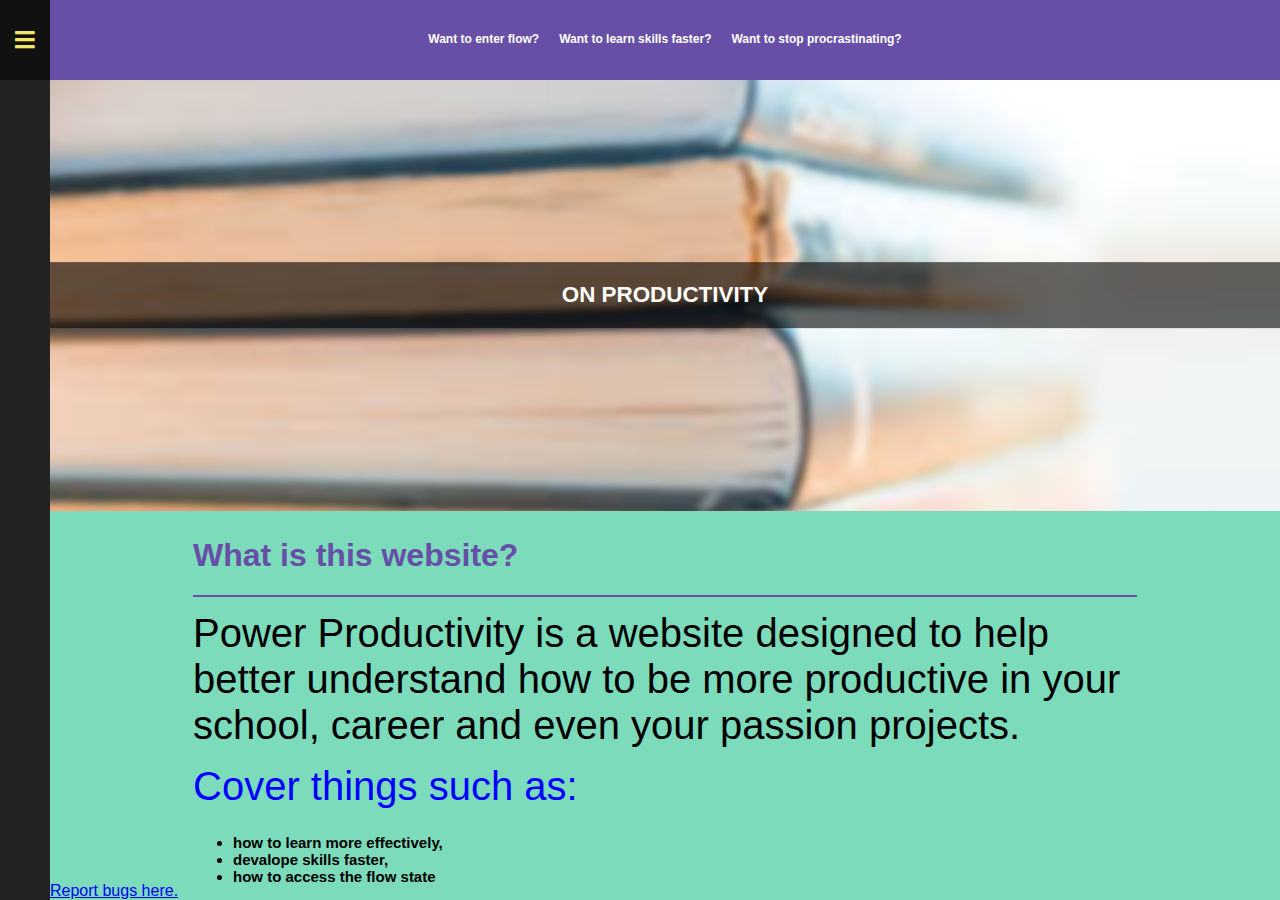
<file: index.html>
<!DOCTYPE html>
<html lang="en-US">
    <head><link rel="stylesheet" href="normalize.css">
        <meta charset="UTF-8">
        <meta name="viewport" content="width=device-width, initial-scale=1.0">
        <link rel="stylesheet" type="text/css" href="index.css">
    </head>
    <body id="home" class="open-left">
        <div id="offcanvas-left" class="hide">
            <!-- Check wether the html links are still speed_read.html-->
            <ul>
                <li><a href="how_to_access_flow.html" >How To Access Flow </a></li>
                <li><a href="stop_procrastinate.html" >How To Stop procrastinating</a></li>
                <li><a href="speed_read.html" > How to learn a skill faster </a></li>
            </ul>
        </div>
        <!-- Check wether the html links are still speed_read.html-->
        <div class="togglebar">
            <!-- adds the class of hide to .offcanvas.left -->
            <div class="toggle" onclick="toggleLeft()">
                <i class="fa fa-bars"></i>
            </div>
        </div>
        <div class="center">
            <header>
                <nav>
                    <ul>
                        <li><a href="how_to_access_flow.html" > Want to enter flow? </a></li>
                        <li><a href="skills_learn.html" > Want to learn skills faster? </a></li>
                        <li><a href="stop_procrastinate.html" > Want to stop procrastinating?</a></li>
                    </ul>
                </nav>
            </header>
            <section>
                <main>
                    <article>
                        <figure class="hero">
                            <img src="images/bookstack.jpg" alt="A pile of nameless books on a pink background"/>
                            <figcaption>
                                <h1>On Productivity</h1>
                            </figcaption>
                        </figure>
                        <h2 style="font-size: 2em">What is this website?</h2>
                        <hr>
                          <p class="this_web" style="color: black;">Power Productivity is a website designed to help better understand how to be more productive in your school, career and even your passion projects.</p>
                          <p>Cover things such as:</p>
                          <ul id="productive_table"><b><li>how to learn more effectively,</li> 
                          <li>devalope skills faster,</li>
                          <li> how to access the flow state</li> 
                          <li>how to stopprocrastinating</li>
                         <li>and more!</li></b></ul>
                          
                          
                              
                        <p id="jocko">"If you stop looking for a short cut 
                            and your discipline and your will you will find freedom" - Jocko Willink</p>
                        <!-- Tables-->
                        <table class="styled">
                                <colgroup>
                                    <col style="background-color: rgb(236, 143, 131)">
                                </colgroup>
                                <colgroup>
                                    <col style="background-color: #2e63f5;" span="2">
                                </colgroup>
                                <thead>
                                    <tr>
                                        <th>Recent Articles</th>
                                        <th>Date published</th>
                                    </tr>
                                </thead>
                                <tbody>
                                    <tr>
                                        <td><a href="how_to_access_flow.html">How to acess flow</a></td>
                                        <td>7,Feburary,2020</td>
                                    </tr> 
                                    <tr>
                                        <td><a href="speed_read.html">How to speed read<a></td>
                                        <td>8,Feburary,2020</td>
                                    </tr>
                                    <tr>
                                        <td><a href="stop_procrastinate">How to stop procrastination</a></td>
                                        <td> 10, Feburary, 2020</td>
                                    </tr>
                                </tbody>
                            </table>
                    </section>
                    <a href="mailto:23angelthind@lannaist.ac.thsubject=The%20subject%20of%20the%20mail">
                        Report bugs here.</a>
                        
                </footer>
            </section>          
        </div>
        <script type="text/javascript" src="index.js"></script>
    </body>
</html>
<!-- Bonus Materials -->  
<!-- Learn html vocab: http://apps.workflower.fi/vocabs/html/en -->
<!-- More info about tables: https://developer.mozilla.org/en-US/docs/Web/HTML/Element/table -->
</file>
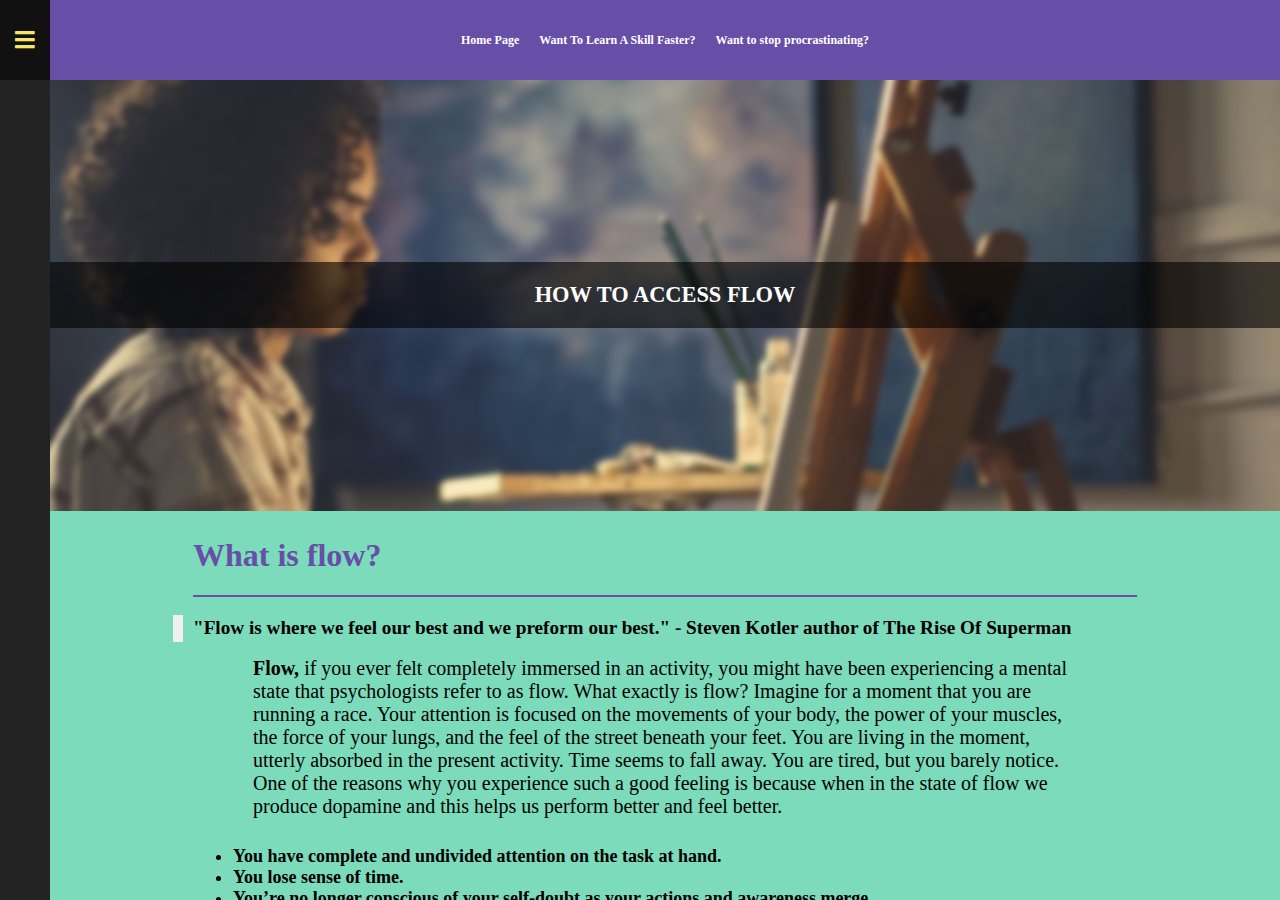
<file: how_to_access_flow.html>
<!DOCTYPE html>
<html lang="en-US">
    <head>
        <meta charset="UTF-8">
        <meta name="viewport" content="width=device-width, initial-scale=1.0">
        <link rel="stylesheet" type="text/css" href="index.css">
        <link rel="stylesheet" type="text/css" href="flow.css">
    </head>
    <body id="home" class="open-left">
        <div id="offcanvas-left" class="hide">
            <ul>
                <li><a href="index.html"> Home </a></li>
                <li><a href="skills_learn.html">Want To Learn A Skill Faster?</a></li>
                <li><a href="stop_procrastinate.html"> How to stop procrastinating</a></li>
            </ul>
        </div>
        <div class="togglebar">
            <!-- adds the class of hide to .offcanvas.left -->
            <div class="toggle" onclick="toggleLeft()">
                <i class="fa fa-bars"></i>
            </div>
        </div>
        <div class="center">
            <header>
                <nav>
                    <ul>
                        <li><a href="index.html"> Home Page </a></li>
                        <li><a href="skills_learn.html">Want To Learn A Skill Faster?  </a></li>
                        <li><a href="stop_procrastinate.html"> Want to stop procrastinating? </a></li>
                    </ul>
                </nav>
            </header>
            <section>
                <main>
                    <article>
                        <figure class="hero">
                            <img src="images/what_is_flow.jpg" alt="A women painting in her studio"/>
                            <figcaption>
                                <h1>How to access flow</h1>
                            </figcaption>
                        </figure>
                        <h2 style="font-size: 2em">What is flow?</h2>
                        <hr>
                        
                        <blockquote cite="http://twitter.com">
                            <b style="color:rgb(0, 0, 0)">"Flow is where we feel our best and we preform our best." - Steven Kotler author of The Rise Of Superman</b>
                        </blockquote>

                        <p class="flow_head">
                            <b>Flow,</b> if you ever felt completely immersed in an activity, you might have been experiencing a mental state that psychologists refer to as flow. What exactly is flow? Imagine for a moment that you are running a race. 
                            Your attention is focused on the movements of your body, the power of your muscles, the force of your lungs, and the feel of the street beneath your feet.
                             You are living in the moment, utterly absorbed in the present activity. Time seems to fall away. You are tired, but you barely notice. 
                             One of the reasons why you experience such a good feeling is because when in the state of flow we produce dopamine and this helps us perform better and feel better.
                            </b>
                             <ul class="flow-list">
                                <li>You have complete and undivided attention on the task at hand. </li>
                                <li>You lose sense of time.</li>
                                <li>You’re no longer conscious of your self-doubt as your actions and awareness merge</li>
                                <li>You achieve the perfect balance between your skills and the challenge in front of you.</li>
                                <li>There’s complete clarity around your goals.</li>
                                <li>The resulting experience rewards you intrinsically.</li>
                            </ul>
                            <iframe width="560" height="315" src="https://www.youtube.com/embed/XG_hNZ5T4nY" frameborder="3" allow="accelerometer; autoplay; encrypted-media; gyroscope; picture-in-picture" allowfullscreen padding="7em"></iframe>
                            

                             <h2>How to access flow</h2>
                             <p class="flow_body" style="align-self: auto;">
                            <p class="flow_body">So how do you achieve this mystical state of being? Do you need to meditate or chant anything? No, you don’t (although meditation can improve your ability to concentrate). And Flow is anything but mystical — it’s very practical, and achieving it isn’t mysterious.
                                It can take practice, but you’ll get better at it. Here are the key triggers to achieving and benefiting from Flow:</p>
                            <ul class="flow-list">
                                <li>Risk</li>
                                <li>Novelty</li>
                                <li>Intensely Focused attention</li>
                                <li>Imediate feedback</li>
                                <li>Complexity</li>
                                <li>Pattern Recognition</li>
                            </ul>

                            <h1>Now lets dive into some improtant triggers.</h1>

                            <h2>Risk</h2>
                            <p class="flow_body">When extreme sports become more mainstream many records were being beaten on a daily or weekly basis. How? 
                                This question is was asked by Steven Kotler journalist and the author looked into this phenomenon and would realize it all had to do with flow.
                                He would soon become known for his work on altered states. He had realized that the reason that these athletes were breaking so many dangerous records continuously was because it was, by the very nature of extreme sports, dangerous.
                                This danger would cause the mind to release dopamine and contribute to the time dilation that these athletes felt.
                                <div class="flow_body">Of course, not many people would like to go skydive just to enter flow so they could write a book. 
                                    There are ways in which we can introduce risk into our work.
                                    One was is deadlines. The closer we get the more there is an element of risk.
                                </div>
                            </p>
                       
                            <h2>Novelty</h2>
                            <p class="flow_body">
                                This trigger is much more accessible. 
                                The brain likes new things so when it comes into contact with a new experience, new place, new object or new work it will help to get into the flow state.
                                This does not mean that staring at a new blank page will spark flow, the novelty should be engaging.
                                <div class="flow_body">Author Steven Kotler likes to go top a new place to start writing or reading for reaserch.</div>
                             </p>

                             
                             <h2>Intense Focused Attention</h2>
                             <p class="flow_body">This is the most improtant trigger. Without focus your cannot have flow. It simply impossible to be distracted and be in the flow state. 
                                When trying to get in flow you must be working on one thing. There are two ways to focus better. One is to get rid of external distractions. External distractions such as phones, laptops, TVs, and people (you can have group flow but to achieve this you must all be working to one endpoint).
                                Another way is to get rid of internal distractions and strengthen the focus muscle. Internal distractions are things that are bothering you and keep recurring. To get rid of this you can just write these thoughts on to a piece of paper. To strengthen your focus muscle you can try to get into flow more often or meditate.
                                <div class="flow_body"> Meditate, write out thoughts that keep bothering you, get rid of external distractions.</div>
                                </p>
                            <img src="images/founder.jpg" alt="A picture of Mihaly Csikszentmihalyi author of flow and person who coined the word Flow">
                             <p id="book_store">If you want to read more about flow you should read <a href="https://www.amazon.com/Flow-Psychology-Experience-Perennial-Classics/dp/0061339202/ref=sr_1_1?keywords=flow&qid=1581397905&sr=8-1">Flow</a> 
                                or <a href="https://www.amazon.com/Rise-Superman-Decoding-Ultimate-Performance/dp/B00I9IGP68/ref=sr_1_1?crid=132ZP4YH7JPIZ&keywords=rise+of+superman+book&qid=1581399523&sprefix=Rise+of+superm%2Caps%2C425&sr=8-1">Rise of Superman</a></p>
                    
                    
                        
                        <!-- Tables-->
                      
        </div>
        <script type="text/javascript" src="index.js"></script>
    </body>
</html>
</file>
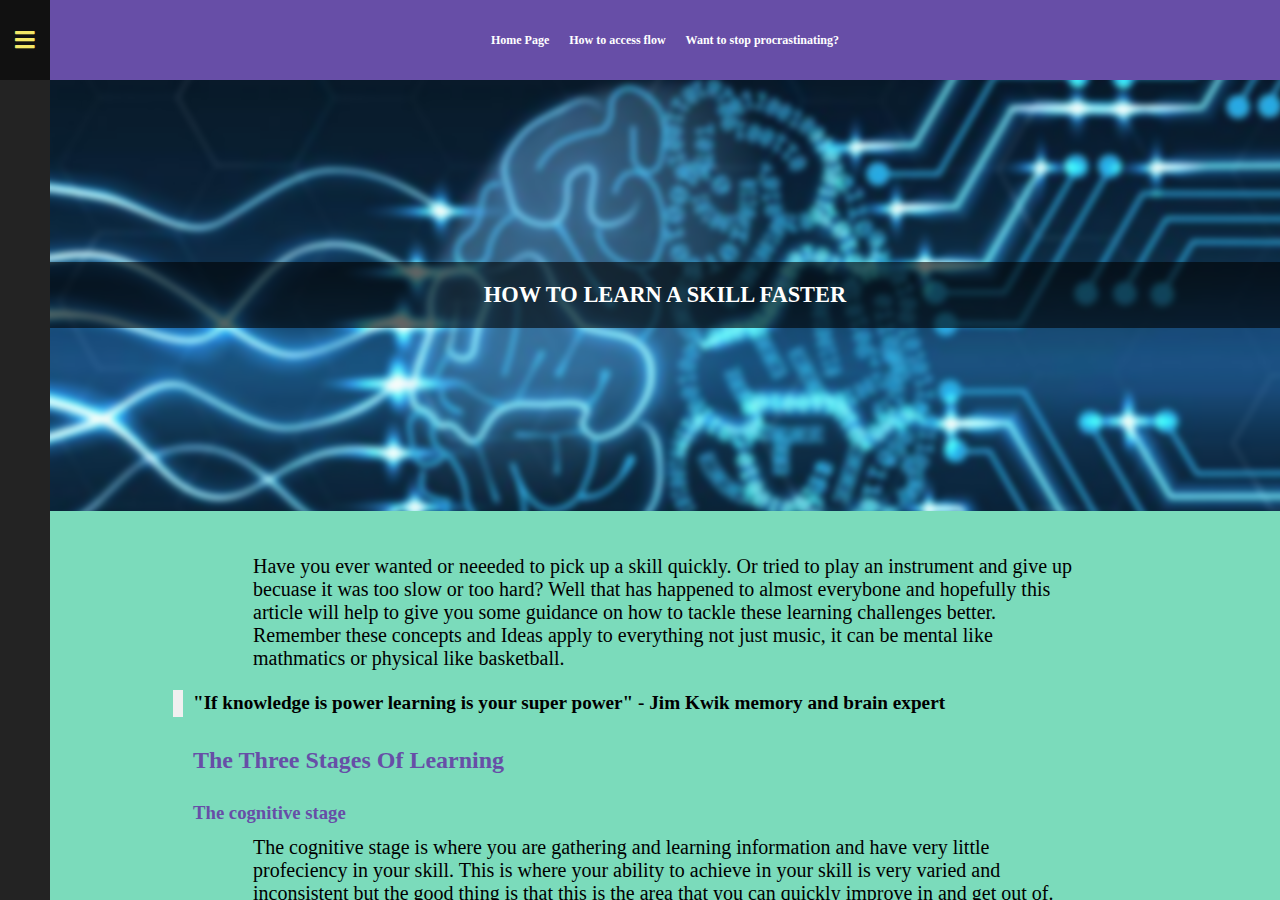
<file: skills_learn.html>
<!DOCTYPE html>
<html lang="en-US">
    <head>
        <meta charset="UTF-8">
        <meta name="viewport" content="width=device-width, initial-scale=1.0">
        <link rel="stylesheet" type="text/css" href="index.css">
        <link rel="stylesheet" type="text/css" href="flow.css">
    </head>
    <body id="home" class="open-left">
        <div id="offcanvas-left" class="hide">
            <!-- Check wether the html links are still speed_read.html-->
            <ul>
                <li><a href="index.html"> Home </a></li>
                <li><a href="how_to_access_flow.html"> How to access flow</a></li>
                <li><a href="stop_procrastinate.html"> How to stop procrastinating</a></li>
            </ul>
            <!-- Check wether the html links are still speed_read.html-->
        </div>
        <div class="togglebar">
            <!-- adds the class of hide to .offcanvas.left -->
            <div class="toggle" onclick="toggleLeft()">
                <i class="fa fa-bars"></i>
            </div>
        </div>
        <div class="center">
            <header>
                <nav>
                    <ul>
                        <li><a href="index.html">Home Page </a></li>
                        <li><a href="how_to_access_flow.html">How to access flow</a></li>
                        <li><a href="stop_procrastinate.html"> Want to stop procrastinating? </a></li>
                    </ul>
                </nav>
            </header>
            <section>
                <main>
                    <article>
                        <figure class="hero">
                            <img src="images/cognitive.png" alt="A brain that has multiple strands connected to it"/>
                            <figcaption>
                                <h1>How To Learn A Skill Faster</h1>
                            </figcaption>
                        </figure>
                        <h2 style="font-size: 2em"></h2>

                        <p class="flow_head">
                             Have you ever wanted or neeeded to pick up a skill quickly. Or tried to play an instrument and give up becuase it was too slow or too hard?
                             Well that has happened to almost everybone and hopefully this article will help to give you some guidance on how to tackle these learning challenges better.
                             Remember these concepts and Ideas apply to everything not just music, it can be mental like mathmatics or physical like basketball.
                            </p>

                        <blockquote cite="http://twitter.com">
                            <b style="color:rgb(0, 0, 0)">"If knowledge is power learning is your super power" - Jim Kwik memory and brain expert</b>
                        </blockquote>

                        <h2>The Three Stages Of Learning</h2>

                       <h3>The cognitive stage</h3> 

                       <p class="flow_head">
                            The cognitive stage is where you are gathering and learning information and have very little profeciency in your skill. 
                            This is where your ability to achieve in your skill is very varied and inconsistent but the good thing is that this is the area that you can quickly improve in and get out of. 
                        </p>   

                            <h3>The associative stage</h3>
                        <p class="flow_head">
                            Here you reflect on your ability better now that you know more information on the skill. You are able to identify the mistakes you made during preformances and preactice.This is where we need to practice more to get further. 
                            It is harder to increase you ability, it is almost like the quick gains of the congnitive stage are gone and you get into the nitty gritty. 
                        </p>

                            <h3>The autonomous stage</h3>
                        <p class="flow_head">
                            This is the stage everyone wants to get to.Infact, the title "The autonomous stage" can be swapped out for mastery. 
                            Here you have complete profeciency and can apply and use the skill automatically. There very little to no difficulty in preforming the task and can be done so effortlessly.
                        </p>

                        <iframe width="560" height="315" src="https://www.youtube.com/embed/5MgBikgcWnY" frameborder="0" allow="accelerometer; autoplay; encrypted-media; gyroscope; picture-in-picture" allowfullscreen padding="2em"></iframe>                                   
                       
                        <h2>The 4 Stages Of Skill devaloptment</h2>

                            <b class="flow_body"> Step One: Decontstructing the skill.</b>
                             <p class="flow_body">
                                 Here you breakdown your chosen skill into different parts. 
                                 Then prioritize those parts based on your goals for your chosen skill. 
                                 As an example we have the guitar, if we have a person whos priority it is to become the next slash then their prioritized list may look something like this:
                             </p>
                             <ol class="flow-list" style="font-weight: 550;">
                                 <li>Scale Practice</li>
                                 <li>Picking and Fingering Practice</li>
                                 <li>Ear training</li>
                                 <li>Etc.</li>
                             </ol>
                            
                            <b class="flow_body"> Step Two: Education</b>
                            <p class="flow_body">
                                Once you have made a priotritized list then you can go on to learn about each sub skill.
                                 The problem with that detail is that many people tend to dive too deep and fall into a rabit of of reaserch and not actual practice the skill. 
                                 This idea that you must learn all about a each individual sub skill will actual be a detrament if you are under time restriction. Well then how do you if enough is enough?
                                 Well all you need is just enough information to see and understand the mistakes and self correct. 
                            </p>

                            <b class="flow_body"> Step Three:Eliminating Barriers</b> 
                            <p class="flow_body">
                                In this step we must find what will or may stop us from getting to our goals and eliminate those barriers. Wether they be motivation or <a href="stop_procrastinate.html" style="color: crimson;"> procrastination (to learn more about how you can stop procrastinating click here). </a>
                            </p>

                             <b class="flow_body"> Step Four: Deliberate Practice</b>
                             <p class="flow_body">
                                 So now that you have broken down your skill into its key components, learned about those components and eliminated barriers to your succes it is now time to <i>practice</i>.
                                 An important part of this step is the <i>"Deliberate"</i> part. What is does this mean? It means that you are focused and intentional. That you have a goal for each practice session and you go in ready to work hard. 
                                 You could do the opposite and do leisurely practice, just sort of practicing, your mind elsewhere and your actions lacking a sense of intention and conviction. 
                             </p>

                            <img src="images/Deliberate.png" style="height: 450px;">
                              
                            
                             <p id="book_store">If you wan to read more about skill learning you should read <a href="https://www.amazon.com/First-20-Hours-Learn-Anything/dp/B00D24BEQU/ref=sr_1_1?keywords=the+first+20+hours&qid=1581824262&sr=8-1">The First 20 Hours by Josh Kaufman</a> 
                                or <a href="https://www.amazon.com/4-Hour-Chef-Cooking-Learning-Anything/dp/1328519163/ref=sr_1_1?keywords=the+four+hour+chef&qid=1581824333&s=audible&sr=1-1-catcorr">The Four Hour Chef by Tim Ferris </a></p>
                    
                    
                        
                        <!-- Tables-->
                      
        </div>
        <script type="text/javascript" src="index.js"></script>
    </body>
</html>
</file>
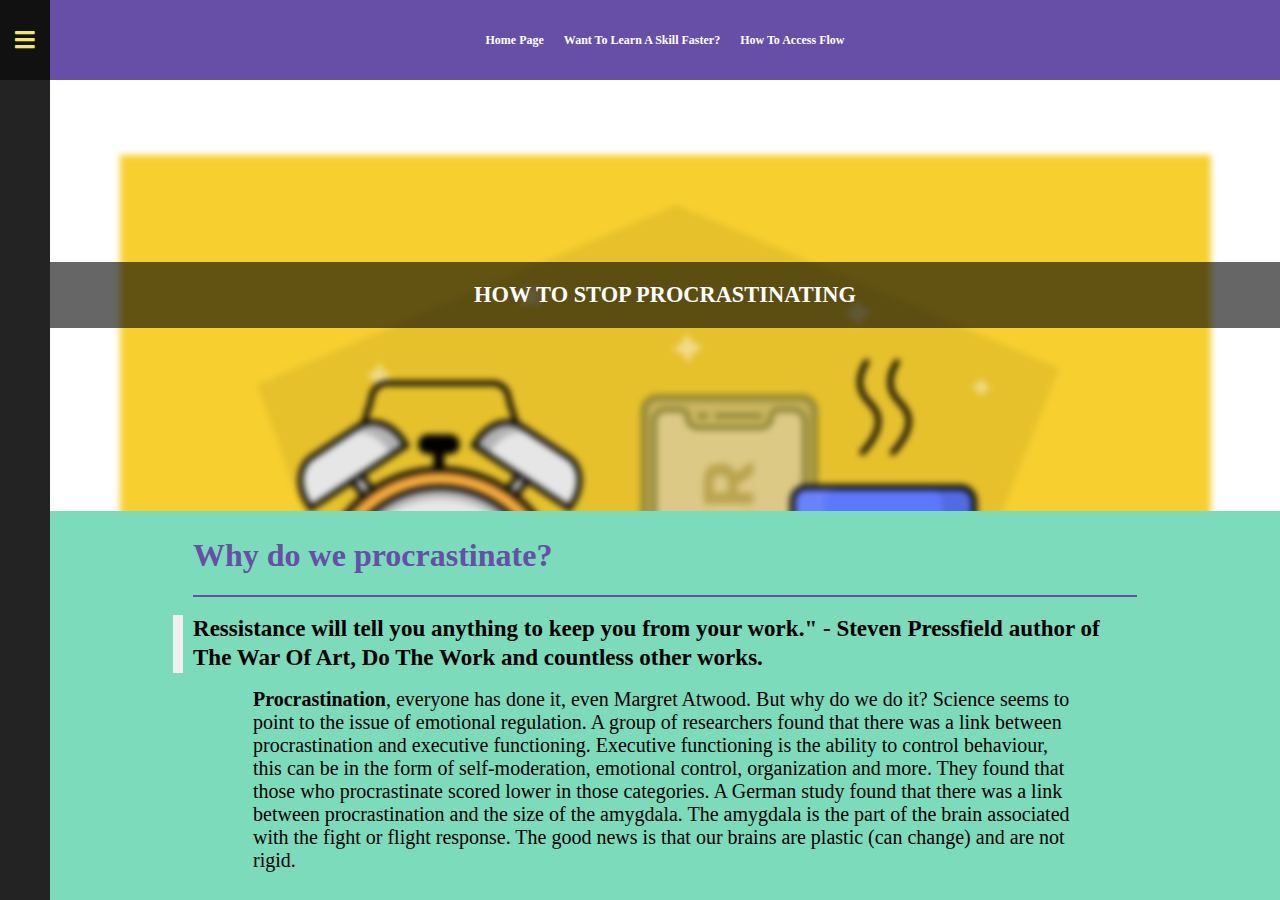
<file: stop_procrastinate.html>
<!DOCTYPE html>
<html lang="en-US">
    <head>
        <meta charset="UTF-8">
        <meta name="viewport" content="width=device-width, initial-scale=1.0">
        <link rel="stylesheet" type="text/css" href="index.css">
        <link rel="stylesheet" type="text/css" href="flow.css">
    </head>
    <body id="home" class="open-left">
        <div id="offcanvas-left" class="hide">
            <!-- Check wether the html links are still speed_read.html-->
            <ul>
                <li><a href="index.html"> Home </a></li>
                <li><a href="skills_learn.html">Want To Learn A Skill Faster?</a></li>
                <li><a href="how_to_access_flow.html"> How To Access Flow</a></li>
            </ul>
            <!-- Check wether the html links are still speed_read.html-->
        </div>
        <div class="togglebar">
            <!-- adds the class of hide to .offcanvas.left -->
            <div class="toggle" onclick="toggleLeft()">
                <i class="fa fa-bars"></i>
            </div>
        </div>
        <div class="center">
            <header>
                <nav>
                    <ul>
                        <li><a href="index.html"> Home Page </a></li>
                        <li><a href="skills_learn.html">Want To Learn A Skill Faster?</a></li>
                        <li><a href="how_to_access_flow.html">How To Access Flow  </a></li>
                    </ul>
                </nav>
            </header>
            <section>
                <main>
                    <article>
                        <figure class="hero">
                            <img src="images/procrastination.jpg" alt="Cartoon of phone, clock, and coffee"/>
                            <figcaption>
                                <h1>How to Stop Procrastinating</h1>
                            </figcaption>
                        </figure>
                        <h2 style="font-size: 2em">Why do we procrastinate?</h2>
                        <hr>
                        <blockquote cite="http://twitter.com">
                            <b style="color:rgb(0, 0, 0); font-size: larger;">Ressistance will tell you anything to keep you from your work." - Steven Pressfield author of The War Of Art, Do The Work and countless other works.</b>
                        </blockquote>

                        <p class="flow_head">
                            <b>Procrastination</b>, everyone has done it, even Margret Atwood. But why do we do it? Science seems to point to the issue of emotional regulation. A group of researchers found that there was a link between procrastination and executive functioning.
                            Executive functioning is the ability to control behaviour, this can be in the form of self-moderation, emotional control, organization and more. They found that those who procrastinate scored lower in those categories. 
                            A German study found that there was a link between procrastination and the size of the amygdala. The amygdala is the part of the brain associated with the fight or flight response. The good news is that our brains are plastic (can change) and are not rigid.
                        </p>
                            <h2>How to stop procrastinating now</h2>
                            <p class="flow_body">
                                Are you procrastinating reading this now? Hopefully by the end of the article we can get you back to you should be doing.

                            </p>
                            <h2>Forgive yourself</h2>
                            <p class="flow_body">
                               "What? Forgive myself, what for?" It turns out that guilt you feel while procrastinating makes you more likely to continue procrastinating so forgive yourself. 
                               Researchers found that those who forgave themselves were more likely to stop putting things off.
                            </p>
                            <h2>Redifine what success looks like.</h2>
                            <p class="flow_body">
                               If you feel like, due to your previous amounts of procrastination, you won't be able to achieve your goal you set for yourself then once again forgive yourself and redefine the goal. 
                               You need it feel like the goal is acievable and challenging. If it is not achievable then you feel daunted by the task and if it is not challenging then it will be too boring. 
                            </p>
                            
                            <h2>Clear Out distractions</h2>
                            <p class="flow_body">
                                This can be hard for some people. Doing this means saying goodbye to imediate gratification. 
                                This means getting rid of the phone, of the tabs that are distracting. 
                                If you can use a site blocker then you can (I recomend cold turkey blocker).
                                Clearing out the workspace making it ready for the one task you are going to do.
                                If you have thoughts that pop into your head that you have to do something write those down and get back to them later.
                            
                            </p>
                             <h2> Break your task down</h2>
                            <p class ="flow_body">
                                If it seems like you task is to big try breaking it down into chunks. It will seem less looming. This can be especially helpful if you are working on a project. 
                                Now that you have smaller more actionable steps you can be more practical, be less anxious and have more clarity on what you have to do. 
                                It can also be helpful to do the thing surrounding the main part of the task. This can be research instead of writing, this will make you fell more motivated (since you have made progress) and 
                                the task can fell smaller. 
                            </p>
                    
                                
                        <!-- Tables-->
                      
        </div>
        <script type="text/javascript" src="index.js"></script>
    </body>
</html>
</file>
<file: flow.css>
body {font-family:Georgia, Times, 'Times New Roman', serif ;}

p {align-self: center;
    padding-left: 3em;
    padding-right: 3em;
    color:rgb(0, 0, 0);
}

h1{font-size: 30px;
font-weight: 600;}

.flow_body {font-size: large;
            font-family: Cambria, Cochin, Georgia, Times, 'Times New Roman', serif;
            align-content: auto;
            padding-left: 2em;
            padding-right: 2em;}

#flow_book{height:400px;
           width:300px;
           margin:20px}

video{width: 500px;
        height:500px;
        padding-left: 20%;
        padding-top: 0px;}

    #book_store{font-size: medium;}

.flow-list{font-size: large;
            font-weight: bold;}

iframe{ padding-left:3em;}
</file>
<file: index.css>
@import url(https://use.fontawesome.com/releases/v5.0.6/css/all.css);
#home {
    --first-color: #674ea7;
    --second-color: #f4e767;    
    --light-gray: lightgray;
}

#next {
    --first-color: tomato;
    --second-color: deepskyblue;    
    --light-gray: lightgray;
}
html,body {
    padding: 0;
    height: 100%;
    margin: 0px;
    overflow: hidden;
}
h1,h2,h3,h4,h5,h6 {
    margin-bottom: 0.2em;
    padding-bottom: 0.2em;
    color: var(--first-color);
}
p {
    margin-top: 5px;
    margin-bottom: 10px;
    font-size: 40px;
    color: blue;
}
body {
    display: flex;
}
.wrap {
    left: 280px;
}
#offcanvas-left,
#offcanvas-right {
    flex: 0 0 280px;
    background-color: #111;
    color: white;
    transition-duration: .5s;
}
#offcanvas-left.hide {
    margin-left: -280px;
}
#offcanvas-right.hide {
    margin-right: -280px;
}
.togglebar {
    background-color: #232323;
    flex: 0 0;
    min-width: 50px;
    max-width: 5px;
}
.toggle i {
    height: 80px;
    font-size: 1.4em;
    width: 100%;
    color: var(--first-color);
    display: flex;   
    align-items: center;
    justify-content: center;
    background-color: #111;
}
.toggle i:hover {
    color: var(--second-color);
}
.center {
    display: flex;
    flex-direction: column;
    flex: 1 1 auto;
    min-width: 95%;
}
.center header {
    background-color: var(--first-color);
    color: white;
}
header {
    background-color: blueviolet;
    flex: 0 0 40px;
    color: white;
    
    /* justify-content: center; */
    padding: 20px;
}
header nav {
    background-color: transparent;
}
header nav ul {
    display: flex;
    justify-content: space-between;
    width: 100%;
}
header nav a {
    color: white;
    text-decoration: none;
    font-size: 12px;
}
.center header nav a:hover {
    text-decoration: underline
}
nav {
    background-color: #f0f0f0;
}
nav ul {
    padding: 0;
    margin: 0;
    display: flex;
    justify-content: space-around;

}
nav ul li{
    list-style-type: none;
    padding-left: 0;
    margin-left: 0;
    display: inline-flex;
    padding: 10px;
}
nav a {
    text-decoration: none;
}
nav a:hover {
    text-decoration: underline;
}

.center section {
    flex: 1 1 auto;
    overflow-y: auto;
}

header {
    display: flex;
    align-items: center;
    justify-content: center;
    font-weight: bold;
}

figure.hero {
    position: relative;
    height: 0;
    padding-left: 0;
    padding-bottom: 35%;
    overflow: hidden;
    margin: 0;
}
figure.hero img {
	-webkit-filter: blur(3px);
	filter: blur(3px);
    transform: scale(1.03);
}
figure.hero figcaption{
    position: absolute;
    font-style: normal;
    padding: 0;
    margin: 0;
    left: 0;
    top: 50%;
    color: white;
    
    transform: translateY(-50%);
    text-align: center;
    width: 100%;
    background-color: rgba(0,0,0,.6);
    padding: 20px 0;
}
figure.hero figcaption * {
    font-weight: bold;
    font-size: 1.4em;
    text-transform: uppercase;
    color: white;
    margin: 0;
    padding: 0;
}
#offcanvas-left ul,
#offcanvas-right ul {
    padding: 0
}
#offcanvas-left ul li,
#offcanvas-right ul li {
    color: white;
    list-style-type: none;
    padding-left: 0;
    margin-left: 0;
    padding: 10px; 
    border-bottom: 1px solid #222
    
}
#offcanvas-left a,
#offcanvas-right a {
    color: white;
    text-decoration: none;
}

#offcanvas-left li:hover a,
#offcanvas-right li:hover a {
    color: var(--first-color);
}


footer {
    display: grid;
    grid-template-columns: 10% 1fr 1fr 10%;
    grid-column-gap: 20px;
    background-color: var(--second-color);
    flex: 0 0 80px;
    flex-direction: row;
    padding: 40px 0px;
    /* min-height: 80px; */
}
footer section:first-child {
    grid-column: 2;
}
.no-style li {
    list-style-type: none;
}

.no-style ul {
    margin-top: 0;
    padding: 0;
}

.no-style b {
    margin-bottom: 0;
    padding: 0;
}
.no-style address {
    font-style: normal;
}
form {
    /* width: 100%; */
    background-color: white;
    padding: 20px;
    /* display: flex; */
    /* flex-direction: row; */
    border-radius: 5px;
    display: flex;
    flex-direction: column;
    /* max-width: 425px; */
    /* width: 100%; */
    /* padding: 20px 20px; */
}

form input, textarea {
    margin: 10px 0;
    border: 0;
    background-color: lightgray;
    border-radius: 5px;
    padding: 10px;
}

form input[type=submit] {
    /* width: 100%; */
    background-color: var(--first-color);
}

form textarea {
    min-height: 60px;
    max-height: 100px;
    resize: vertical;
}

main {
    min-height: 500px;
}
article {
    display: grid;
    grid-template-columns: 10% 1fr 10%;
    grid-column-gap: 20px;
    padding-bottom: 100px;
}

article > * {
    grid-column: 2;
    min-width: 0;
}

article > figure {
    grid-column: 1 / -1;
    margin-bottom: 20px;
}

article > aside {
    grid-column: 3;
    color: #666;
    font-size: 0.8em;
    padding-right: 20px;
}

article > blockquote {
    grid-column: 2 / -2;
    margin: 10px 0;
    color: #888;
    font-size: 1.2em;
    line-height: 1.4em;
    border-left: 10px solid #f0f0f0;
    padding-left: 10px;
    margin-left: -20px;
}


/* Table styles */

table.styled {
    width: 100%;
    border-collapse: collapse;
}
table.styled thead, table.styled th {
    background-color: #dfdfdf;
}
table.styled thead, table.styled th {
    text-align: center;
}
table.styled th, table.styled td {
    border: 1px solid lightgray;
    padding: 5px;
}
footer table.styled th {
    background: none;
    text-align: left;
}
footer table.styled th, footer table.styled td {
    border: 0;
}



p mark {
    background-color: var(--first-color);
    padding: 0 5px;
    color: white;
    font-weight: normal;
}
hr {
    background-color: var(--first-color);
    height: 2px;
    width: 100%;
    border: 0;
}
/* General styling */


img {
    width: 100%;
}

.line-numbers a {
    text-decoration: none;
    color: #000;
    padding-right: 1em;
}

code {
    background: #eee;
    padding: 2px 5px;
}

pre {
    background: #eee;
    padding: 10px 15px;
    overflow: auto;
}

pre > code {
    padding: 0;
}
.responsive-vid {
	position: relative;
	padding-bottom: 56.25%; /* 16:9 */
	padding-top: 25px;
	height: 0;
}
.responsive-vid iframe,
.responsive-vid video {
	position: absolute;
	top: 0;
	left: 0;
	width: 100%;
	height: 100%;
}
#jocko{
    font-size: larger;
    font-weight:bold;
}
#productive_table{
    padding-bottom: 0.5em;
    font-size: 15px;
}
body{background-color: rgb(123, 219, 187);}
.this_class{
    font-size: 0em;
}
.flow_head{font-size: 20px;
font-family: Cambria, Cochin, Georgia, Times, 'Times New Roman', serif;}
</file>
